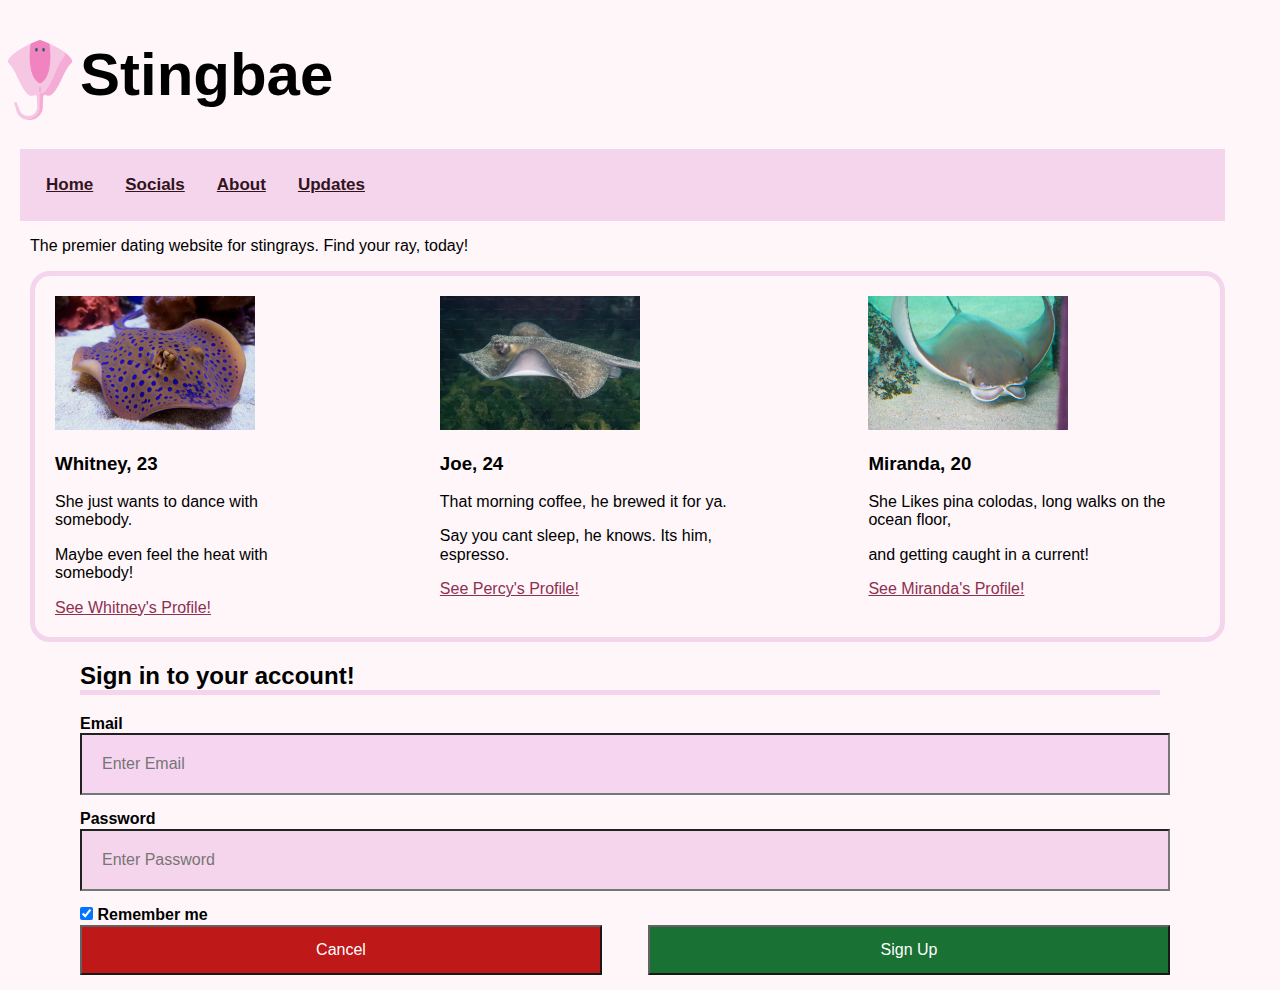
<file: index.html>
<!doctype html>
<html class="no-js" lang="en">

<head>
  <meta charset="utf-8">
  <title>Project-2-WD</title>
  <meta name="description" content="Site for submission for project 2">
  <meta name="viewport" content="width=device-width, initial-scale=1">

  <meta property="og:title" content="">
  <meta property="og:type" content="">
  <meta property="og:url" content="">
  <meta property="og:image" content="">

  <link rel="manifest" href="site.webmanifest">
  <link rel="apple-touch-icon" href="icon.png">
  <!-- Place favicon.ico in the root directory -->

  <link rel="stylesheet" href="css/normalize.css">
  <link rel="stylesheet" href="css/main.css">

  <meta name="theme-color" content="#fafafa">
</head>

<body>
  <!-- Place your site's HTML here -->
  <script src="js/main.js"></script>
</body>

</html>

<header>
  <img class="logo" src="./img/11899278.png" alt="Stingbae favicon">
  <div class="header">
  <h1>
    Stingbae
  </h1>
  <div class="topnav">
    <nav>
      <a href="">Home</a>
      <a href="">Socials</a>
      <a href="">About</a>
      <a href="">Updates</a>
    </nav>
  </div> 
</header>

<section class="section-1">
  <div class="site-intro-text">
  <p>The premier dating website for stingrays. Find your ray, today!</p>
  </div>  
  <div class="Stingray-pics">
    <div class="Whitney">
      <img src="./img/stingray 1.avif" alt="Picture of a Whiptail Stingray, named Whitney">
      <h3>Whitney, 23</h3>
      <p>She just wants to dance with somebody.</p>
      <p>Maybe even feel the heat with somebody!</p>
      <a href="#my-form">See Whitney's Profile!</a>
    </div>
    <div class="Joe">
      <img src="./img/stingray 2.avif" alt="Picture of a stingray, named Percy">
      <h3>Joe, 24 </h3>
      <p>That morning coffee, he brewed it for ya.</p>
      <p>Say you cant sleep, he knows. Its him, espresso.</p>
      <a href="#my-form">See Percy's Profile!</a>
    </div>
    <div class="Miranda">
      <img src="./img/stingray 4.avif" alt="Picture of a Mantaray, named Miranda">
      <h3>Miranda, 20 </h3>
      <p>She Likes pina colodas, long walks on the ocean floor,</p>
      <p>and getting caught in a current!</p>
      <a href="#my-form">See Miranda's Profile!</a>
    </div>
  </div>
</section>

<section class="form">
<form action="thankyou.html">
  <div class="stuff-inside-form">
    <h2>Sign in to your account!</h2>
    
    <div class="email">
      <label for="email"><b>Email</b></label>
      <input id="email" type="email" placeholder="Enter Email" name="email" required>
    </div>

    <div class="password">
      <label for="psw"><b>Password</b></label>
     <input id="psw" type="password" placeholder="Enter Password" name="psw" required>
    </div>

    <div class="checkbox">
      <label>
        <input type="checkbox" checked="checked" name="remember"> Remember me
      </label> 
    </div>

    <div class="form-buttons">
      <button type="button" class="cancelbtn">Cancel</button>
      <button type="submit" class="signupbtn">Sign Up</button>
    </div>
  </div>
</form>
</file>
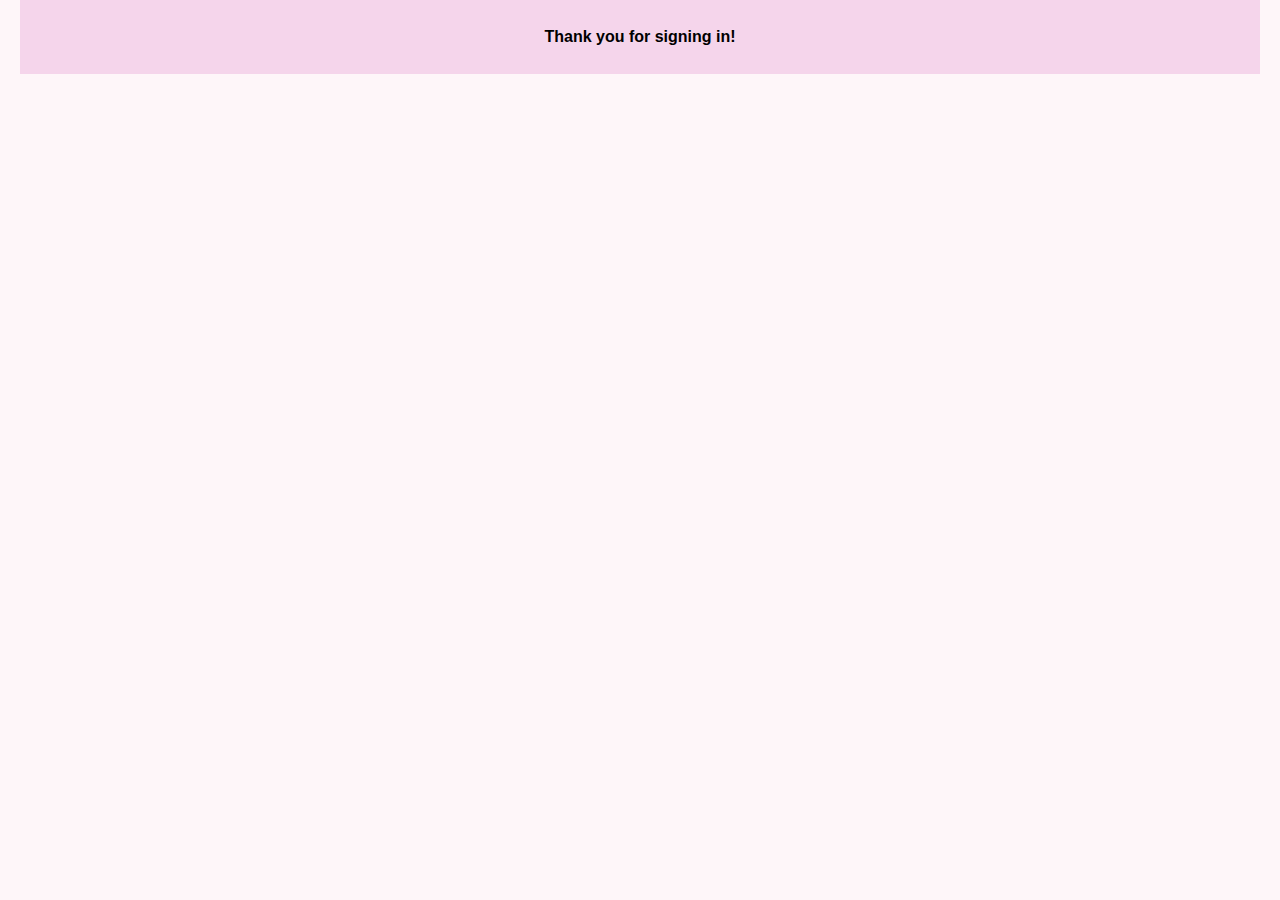
<file: thankyou.html>
<!doctype html>
<html class="no-js" lang="en">

<head>
  <meta charset="utf-8">
  <title>Project-2-WD</title>
  <meta name="description" content="Site for submission for project 2">
  <meta name="viewport" content="width=device-width, initial-scale=1">

  <meta property="og:title" content="">
  <meta property="og:type" content="">
  <meta property="og:url" content="">
  <meta property="og:image" content="">

  <link rel="manifest" href="site.webmanifest">
  <link rel="apple-touch-icon" href="icon.png">
  <!-- Place favicon.ico in the root directory -->

  <link rel="stylesheet" href="css/normalize.css">
  <link rel="stylesheet" href="css/main.css">

  <meta name="theme-color" content="#fafafa">
</head>

<body>
  <!-- Place your site's HTML here -->
  <script src="js/main.js"></script>
</body>

</html>

<div class="thank-you-page">
    <p>Thank you for signing in!</p>
</div>
</file>
<file: css/main.css>
/* Place CSS styles here */

body {
  background-color: #fef6f9;
}

/* Hero Section CSS */
.logo {
  max-width: 80px;
  float: left;
}

header style {
  display: flex;
  align-items: center;
  justify-content: space-between; 
  padding-left: 20px;
  padding-right: 20px;
}

h1 {
  margin-left: 20px;
  margin-right: 20px;
  font-size: 60px;
  font-weight: bold;
  font-family:Arial, Helvetica, sans-serif;
}

.Stingray-pics {
  display: flex;
  flex-direction: column;
  gap: 130px;
  border-radius: 20px;
  border: 5px solid #f5d5eb;
  padding: 20px;
  margin-bottom: 20px;
}

.Whitney img {
  width: 200px;
}

.Miranda img {
  width: 200px;
}

.Joe img {
  width: 200px;
}

@media (min-width: 800px) {
    .Stingray-pics {
      flex-direction: row
    }
}

@media (min-width: 800px;){
  .Stingray-pics {
    display: flex;
    gap: 16px;
    flex-direction: column;
  }
}

@media (min-width: 700px;){
  .topnav {
    display: flex;
    gap: 12px;
    flex-direction: column;
  }
}

.section-1 {
  margin-left: 30px;
  margin-right: 55px;
  font-weight: normal;
  font-family:Arial, Helvetica, sans-serif;
}

a:link {
  color: #8d3051;
}

a:visited {
  color: #551d31;
}
/* navigation stuff*/

.topnav {
  background-color: #f5d5eb;
  overflow: hidden;
  color: #542234ae;
  text-align: center;
  padding: 12px 10px;
  font-size: 16px;
  font-weight: bold;
  font-family:Arial, Helvetica, sans-serif;
  margin-left: 20px;
  margin-right: 55px;
}

.topnav a {
  float: left;
  color: #31141e;
  text-align: center;
  padding: 14px 16px;
  font-size: 17px;
}

.mobile-main-nav {
  flex-direction: column;
  align-items: center;
  background-color: #31141e;
  position: absolute;
  top: 99px;
  left: 0;
  right: 0;
}

.mobile-main-nav a {
  padding: 8px;
}

@media (min-width: 800px) {
  .mobile-nav-wrapper {
    display: none;
  }
}

/* Sign in form CSS */

.form {
  margin-left: 40px;
  margin-right: 55px; 
  padding-right: 55px;
  font-weight: bold;
  font-family:Arial, Helvetica, sans-serif
}

.form-buttons {
  display: flex;
  flex-direction: column;
  gap: 6px;
}

@media (min-width: 800px) {
  .form-buttons{
      flex-direction: row;
  }
}

input[type=email] {
  width: 96%;
  margin-bottom: 15px;
  padding: 20px;
  background: #f5d5ef;
}

input[type=password] {
  width: 96%;
  margin-bottom: 15px;
  padding: 20px;
  background-color: #f5d5eb;
}
  
h2 {
  margin-bottom: 20px;
  border-bottom: 5px solid #f5d5eb;
  margin-right: 10px;
  margin-left: 40px;
}
  
button {
  background-color: #01631e;
  color: white;
  padding: 14px 20px;
  width: 100%;
  opacity: 0.9;
}

.cancelbtn {
  background-color: #b80000;
  margin-left: 40px;
  margin-bottom: 15px;
  width: 100%;
}

.signupbtn {
  margin-left: 40px;
  margin-right: 0px; 
  margin-bottom: 15px;
}
  
.checkbox {
  margin-left: 40px;
}

@media (max-width: 300px) {
  .cancelbtn {
    width: 100%;
  }
  .signupbtn {
    width: 100%;
  }
}

.email {
  margin-left: 40px;
}

.password {
  margin-left: 40px;
}

/*thank you page*/

.thank-you-page {
  background-color: #f5d5eb;
  text-align: center;
  padding: 12px 10px;
  font-size: 16px;
  font-weight: bold;
  font-family:Arial, Helvetica, sans-serif;
  margin-left: 20px;
  margin-right: 20px;
}
</file>
